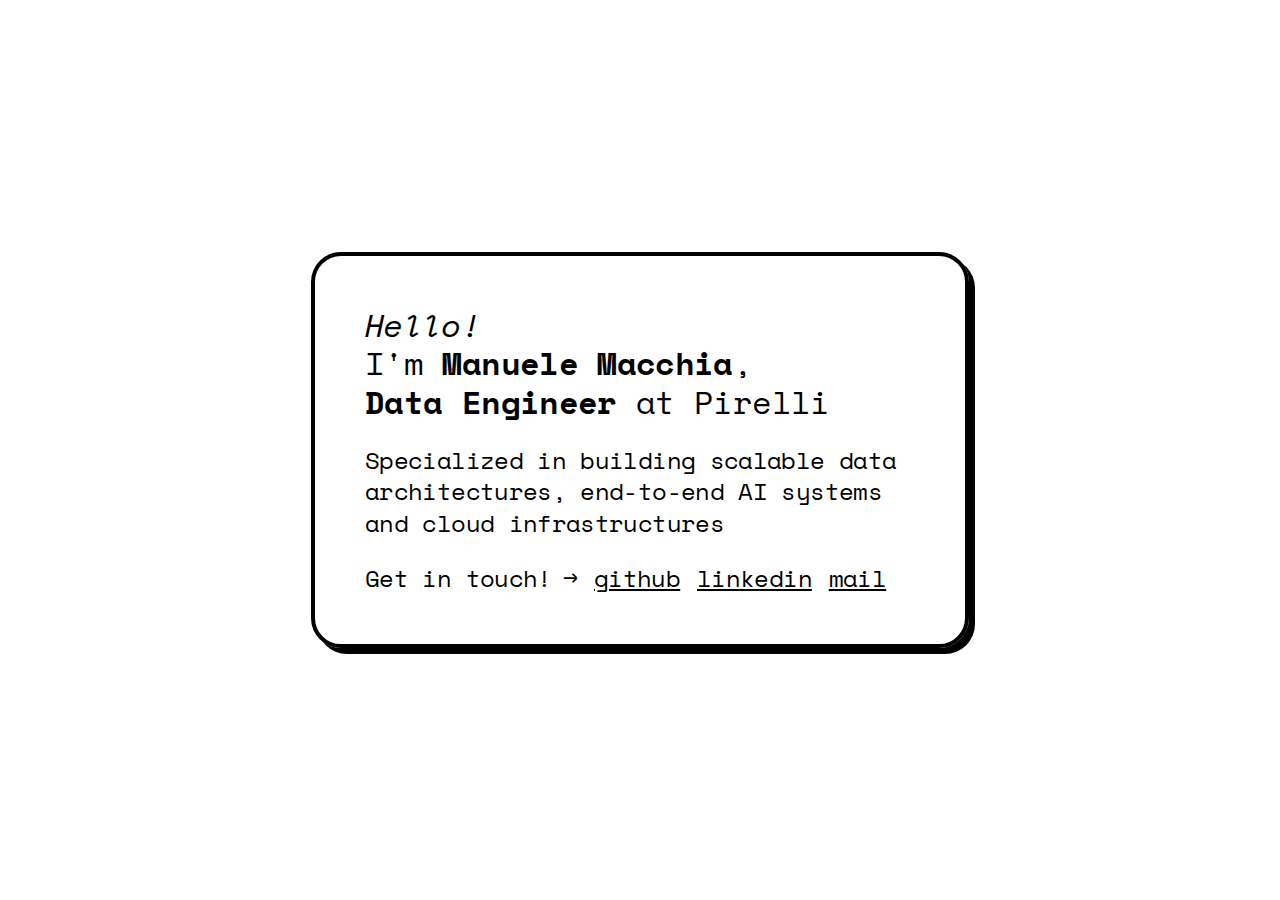
<file: public/index.html>
<!DOCTYPE html>
<html lang="en">
<head>
  <meta charset="UTF-8">
  <meta name="viewport" content="width=device-width, initial-scale=1.0">
  <title>Manuele Macchia</title>
  <meta name="description" content="Hi, I'm Manuele Macchia, data engineer and developer. Specialized in building scalable data solutions, end-to-end machine learning systems and cloud-based infrastructures.">
  <link rel="icon" type="image/png" href="assets/favicon/favicon-96x96.png" sizes="96x96" />
  <link rel="icon" type="image/svg+xml" href="assets/favicon/favicon.svg" />
  <link rel="shortcut icon" href="assets/favicon/favicon.ico" />
  <link rel="apple-touch-icon" sizes="180x180" href="assets/favicon/apple-touch-icon.png" />
  <link rel="manifest" href="assets/favicon/site.webmanifest" />
  <link rel="canonical" href="https://manuele.dev">
  <link rel="stylesheet" href="assets/style.css">
</head>
<body>
  <div id="card">
    <h1><span class="italic">Hello!</span><br>I'm <span class="bold">Manuele Macchia</span>,<br> <span class="bold">Data Engineer</span> at Pirelli</h1>
    <p>Specialized in building scalable data architectures, end-to-end AI systems and cloud infrastructures</p>
    <div id="contacts">
      <p>Get in touch!</p>
      <ul class="contact-list">
        <li><a href="https://github.com/manumacc">github</a></li>
        <li><a href="http://linkedin.com/in/manuelemacchia/">linkedin</a></li>
        <li><a href="mailto:hello@manuele.dev">mail</a></li>
      </ul>
    </div>
  </div>
</body>
</html>
</file>
<file: public/assets/style.css>
@font-face {
    font-family: "Space Mono";
    src: url("fonts/SpaceMono-Regular.woff2") format("woff2");
    font-weight: normal;
    font-style: normal;
    font-display: block;
}

@font-face {
    font-family: "Space Mono";
    src: url("fonts/SpaceMono-Bold.woff2") format("woff2");
    font-weight: bold;
    font-style: normal;
    font-display: block;
}

@font-face {
    font-family: "Space Mono";
    src: url("fonts/SpaceMono-Italic.woff2") format("woff2");
    font-weight: normal;
    font-style: italic;
    font-display: block;
}

@font-face {
    font-family: "Space Mono";
    src: url("fonts/SpaceMono-BoldItalic.woff2") format("woff2");
    font-weight: bold;
    font-style: italic;
    font-display: block;
}

body {
    font-family: "Space Mono", monospace;
    color: black;
    text-rendering: optimizeLegibility;
    font-optical-sizing: auto;
    letter-spacing: -0.04rem;
    font-size: 1em;

    display: flex;
    justify-content: center;
    align-items: center;
    height: 100dvh;
    margin: 0;
}

h1 {
    font-size: 2em;
    font-weight: normal;
    margin: 0;
    line-height: 1.2;
}

p, ul {
    font-size: 1.5em;
    line-height: 1.3;
}

p {
    margin: 1em 0 0 0;
}

ul {
    margin: 0;
}

a {
    color: black;
    text-decoration-thickness: 0.1em;
    text-decoration-color: black;
    text-decoration-style: solid;
    text-decoration-skip-ink: auto;
    text-underline-offset: 0.1em;

    transition:
        color 250ms,
        text-decoration-color 250ms;
}

a:hover, a:focus {
    color: cornflowerblue;
    text-decoration-color: cornflowerblue;
}

.bold {
    font-weight: bold;
}

.italic {
    font-style: italic;
}

#card {
    width: 100%;
    max-width: 550px;
    margin: 100px;
    padding: 50px;
    border: 4px solid black;
    border-radius: 30px;
    box-shadow: 6px 6px 0 black;
}

#contacts {
    display: flex;
    align-items: baseline;
    gap: 0.7em;
}

.contact-list {
    list-style: none;
    padding: 0;
    margin: 0;
    display: inline-flex;
    gap: 0.7em;
}

.contact-list li:first-child::before {
    content: "→";
    margin-right: 0.7em;
}

@media screen and (max-width: 860px) {
    h1 {
        font-size: 1.6em;
    }

    p, ul {
        font-size: 1.1em;
    }

    #card {
        max-width: 380px;
        padding: 40px;
        margin: 80px;
    }
}

@media screen and (max-width: 640px) {
    h1 {
        font-size: 1.2em;
    }

    p, ul {
        font-size: 1em;
    }

    p {
        margin: 1.5em 0 0 0;
    }

    #card {
        max-width: 280px;
        padding: 30px;
        margin: 30px;
        border: 3px solid black;
        box-shadow: 5px 5px 0 black;
        border-radius: 25px;
    }

    #contacts {
        display: block;
    }

    .contact-list {
        display: block;
    }

    .contact-list li {
        position: relative;
        padding-left: 1.1em;
    }

    .contact-list li::before {
        content: "→";
        position: absolute;
        left: 0.1em;
    }
}
</file>
